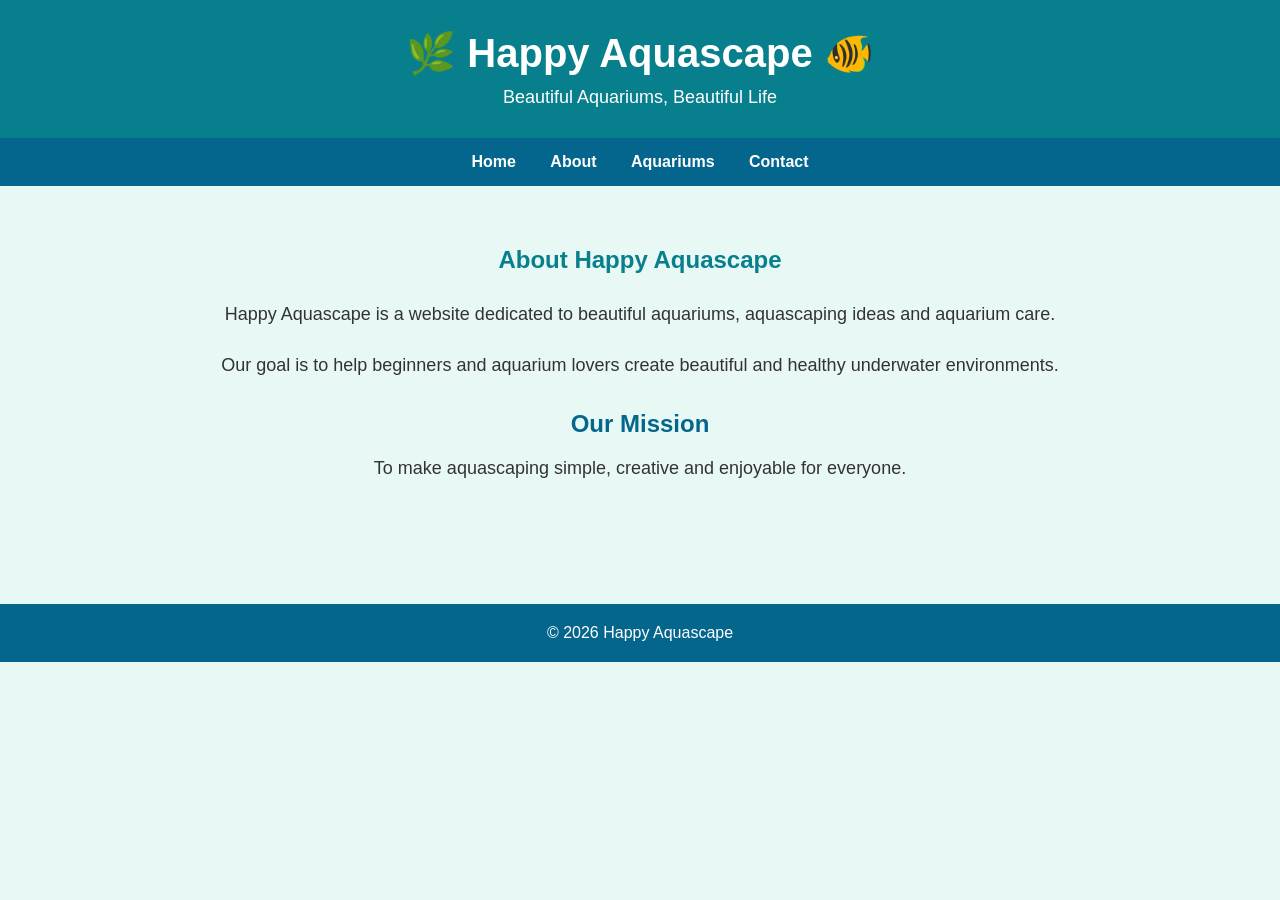
<file: about.html>
<!DOCTYPE html>
<html lang="en">
<head>
    <meta charset="UTF-8">
    <meta name="viewport" content="width=device-width, initial-scale=1.0">

    <title>Happy Aquascape - About</title>

    <link rel="stylesheet" href="style.css">
</head>

<body>

<header>
    <h1>🌿 Happy Aquascape 🐠</h1>
    <p>Beautiful Aquariums, Beautiful Life</p>
</header>

<nav>
    <a href="index.html">Home</a>
    <a href="about.html">About</a>
    <a href="aquariums.html">Aquariums</a>
    <a href="contact.html">Contact</a>
</nav>

<section class="page">
    <h1>About Happy Aquascape</h1>

    <p>
        Happy Aquascape is a website dedicated to
        beautiful aquariums, aquascaping ideas and
        aquarium care.
    </p>

    <p>
        Our goal is to help beginners and aquarium
        lovers create beautiful and healthy underwater
        environments.
    </p>

    <h2>Our Mission</h2>

    <p>
        To make aquascaping simple, creative and
        enjoyable for everyone.
    </p>
</section>

<footer>
    <p>© 2026 Happy Aquascape</p>
</footer>

<script src="script.js"></script>

</body>
</html>
</file>
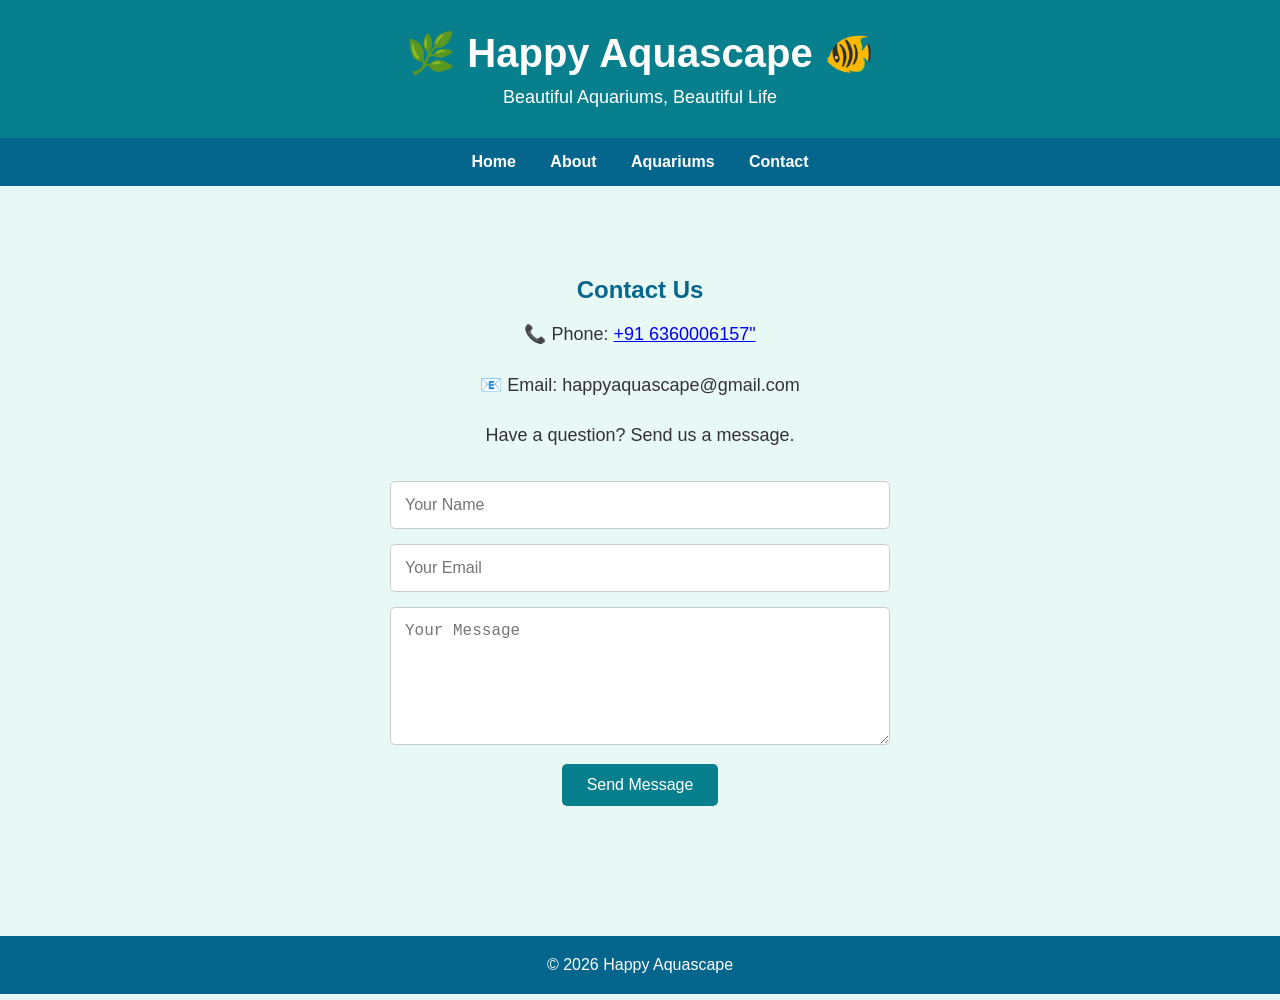
<file: contact.html>
<!DOCTYPE html>
<html lang="en">
<head>
    <meta charset="UTF-8">
    <meta name="viewport" content="width=device-width, initial-scale=1.0">

    <title>Happy Aquascape - Contact</title>

    <link rel="stylesheet" href="style.css">
</head>

<body>

<header>
    <h1>🌿 Happy Aquascape 🐠</h1>
    <p>Beautiful Aquariums, Beautiful Life</p>
</header>

<nav>
    <a href="index.html">Home</a>
    <a href="about.html">About</a>
    <a href="aquariums.html">Aquariums</a>
    <a href="contact.html">Contact</a>
</nav>

<section class="page">

    <h2>Contact Us</h2>

<p>📞 Phone: <a href="tel:+916360006157">+91 6360006157" </a></p>

<p>📧 Email: happyaquascape@gmail.com</p>

    <p>Have a question? Send us a message.</p>

    <form id="contactForm">

        <input
            type="text"
            id="name"
            placeholder="Your Name"
            required
        >

        <input
            type="email"
            id="email"
            placeholder="Your Email"
            required
        >

        <textarea
            id="message"
            placeholder="Your Message"
            rows="6"
            required
        ></textarea>

        <button type="submit">Send Message</button>

    </form>

</section>

<footer>
    <p>© 2026 Happy Aquascape</p>
</footer>

<script src="script.js"></script>

</body>
</html>
</file>
<file: style.css>
* {
    margin: 0;
    padding: 0;
    box-sizing: border-box;
}

body {
    font-family: Arial, sans-serif;
    background-color: #e8f8f5;
    color: #333;
}

/* Header */

header {
    background-color: #087f8c;
    color: white;
    text-align: center;
    padding: 30px;
}

header h1 {
    font-size: 40px;
    margin-bottom: 10px;
}

header p {
    font-size: 18px;
}

/* Navigation */

nav {
    background-color: #05668d;
    text-align: center;
    padding: 15px;
}

nav a {
    color: white;
    text-decoration: none;
    margin: 0 15px;
    font-weight: bold;
}

nav a:hover {
    color: #b8f2e6;
}

/* Home */

.hero {
    text-align: center;
    padding: 80px 20px;
}

.hero h1 {
    color: #087f8c;
    font-size: 42px;
    margin-bottom: 20px;
}

.hero p {
    font-size: 20px;
    margin-bottom: 30px;
}

/* Buttons */

button {
    background-color: #087f8c;
    color: white;
    border: none;
    padding: 12px 25px;
    border-radius: 5px;
    cursor: pointer;
    font-size: 16px;
}

button:hover {
    background-color: #05668d;
}

/* Sections */

.home-section {
    text-align: center;
    padding: 40px 20px;
}

.home-section h2 {
    color: #087f8c;
    margin-bottom: 30px;
}

.page {
    max-width: 1000px;
    margin: auto;
    padding: 60px 20px;
    text-align: center;
}

.page h1 {
    color: #087f8c;
    margin-bottom: 25px;
}

.page h2 {
    color: #05668d;
    margin: 30px 0 15px;
}

.page p {
    font-size: 18px;
    line-height: 1.7;
    margin-bottom: 20px;
}

/* Cards */

.cards {
    display: flex;
    justify-content: center;
    gap: 25px;
    flex-wrap: wrap;
}

.card {
    background-color: white;
    width: 280px;
    padding: 25px;
    border-radius: 10px;
    box-shadow: 0 4px 10px rgba(0, 0, 0, 0.15);
}

.card h3,
.card h2 {
    color: #087f8c;
    margin-bottom: 15px;
}

.card p {
    font-size: 16px;
}

.aquarium-icon {
    font-size: 60px;
    margin-bottom: 15px;
}

/* Contact Form */

form {
    max-width: 500px;
    margin: 30px auto;
}

input,
textarea {
    width: 100%;
    padding: 14px;
    margin-bottom: 15px;
    border: 1px solid #ccc;
    border-radius: 5px;
    font-size: 16px;
}

textarea {
    resize: vertical;
}

/* Footer */

footer {
    background-color: #05668d;
    color: white;
    text-align: center;
    padding: 20px;
    margin-top: 40px;
}

/* Mobile */

@media (max-width: 600px) {

    header h1 {
        font-size: 30px;
    }

    nav a {
        display: block;
        margin: 10px;
    }

    .hero h1 {
        font-size: 30px;
    }

    .card {
        width: 90%;
    }
}
</file>
